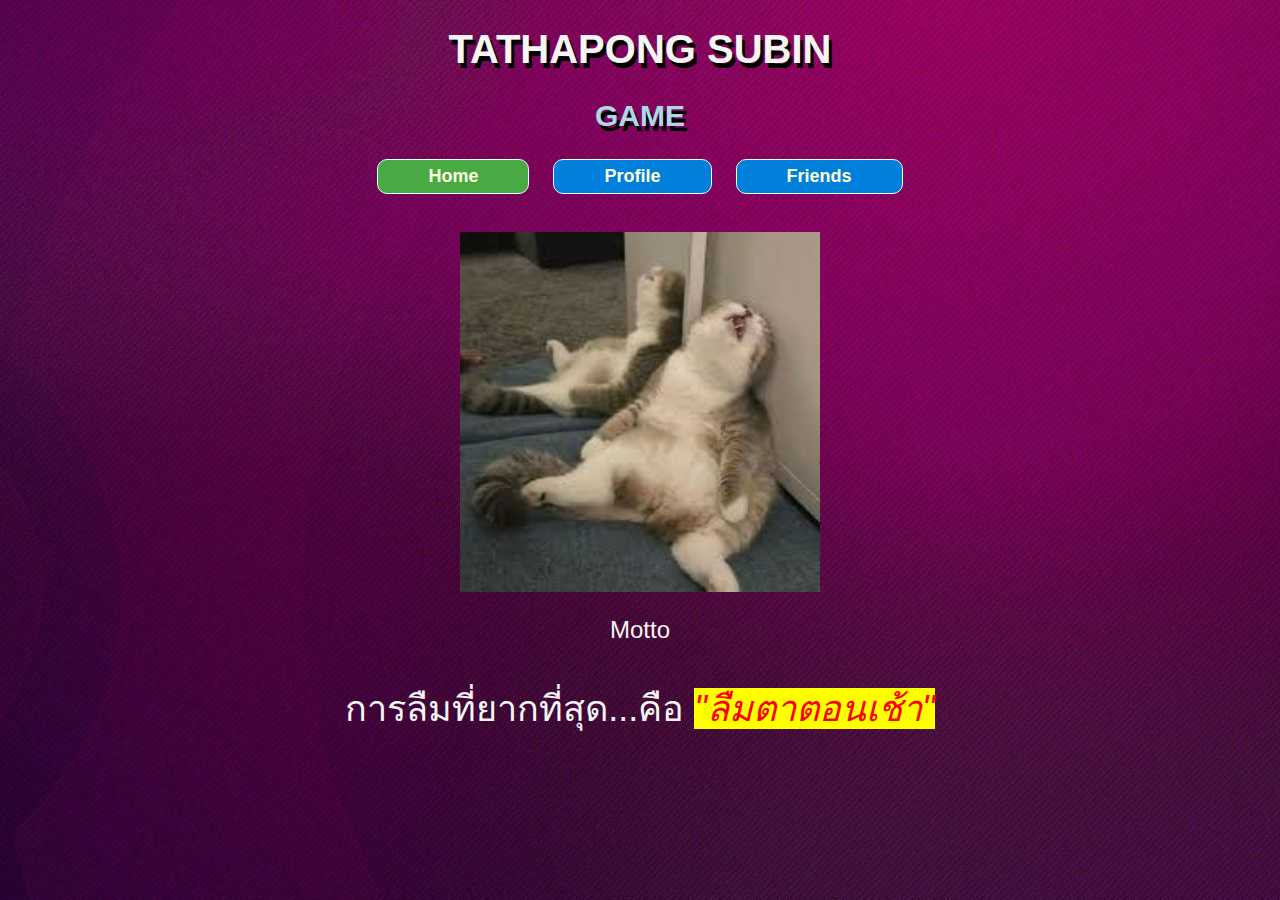
<file: 1. HTML/Homework_1/index.html>
<!DOCTYPE html>
<html lang="en">
<head>
    <meta charset="UTF-8">
    <meta http-equiv="X-UA-Compatible" content="IE=edge">
    <meta name="viewport" content="width=device-width, initial-scale=1.0">
    <title>Homepage</title>
    <style>
        body   {
                background-image: url(./bg.jpg);
                background-size:auto;
                color:whitesmoke;
                font-family:'Franklin Gothic Medium', 'Arial Narrow', Arial, sans-serif;
                text-align: center;
            }
        
        header {
            font-size: 20px;
            text-align: center;            
            text-shadow:3px 5px black;
        }
        #menu {
            color:whitesmoke;
            margin-left: auto;
            margin-right: auto;
        }
        #th1 {
            border: 1px solid lightcyan;
            padding-inline-start: 50px;
            padding-inline-end: 50px;
            padding-block-start: 6px;
            padding-block-end: 6px;
            border-radius: 10px;
            background-color: #007fdb;
            font-size: 18px;
        }
        #th2 {
            padding-inline-start: 10px;
            padding-inline-end: 10px;
        }
        a:link {
            color: lightyellow;
            background-color: transparent;
            text-decoration:none;
        }
        a:visited {
            color: lightyellow;
            background-color: transparent;
            text-decoration:none;
        }
        a:hover {
            color: red;
            background-color: transparent;
            text-decoration:none;
        }
        a:active {
            color: yellow;
            background-color: transparent;
            text-decoration:none;
        }
        img {
            width: 40vh;
            display: block;
            margin-left: auto;
            margin-right: auto;
        }

    </style>
</head>
<body>
    
    <header>
        <h1 id="title">TATHAPONG SUBIN</h1>
        <h2 style="color: lightblue;">GAME</h2>
    </header>
    
    <table id="menu">
        <tr>
            <th id="th1" style="background-color:#49a942 ;"><a href="./index.html">Home</a></th>
            <th id="th2"></th>
            <th id="th1"><a href="./profile.html">Profile</a></th>
            <th id="th2"></th>
            <th id="th1"><a href="./friends.html">Friends</a></th>
        </tr>
    </table>
    <br> <br>
    <img src="./index.jpg" alt="picture">
        <p style="font-size: 24px;">Motto</p>
        <p style="font-size: 36px; font-family: Arial, Helvetica, sans-serif;">การลืมที่ยากที่สุด...คือ <i style="background-color: yellow;color: red;">"ลืมตาตอนเช้า"</i></p>
</body>
</html>
</file>
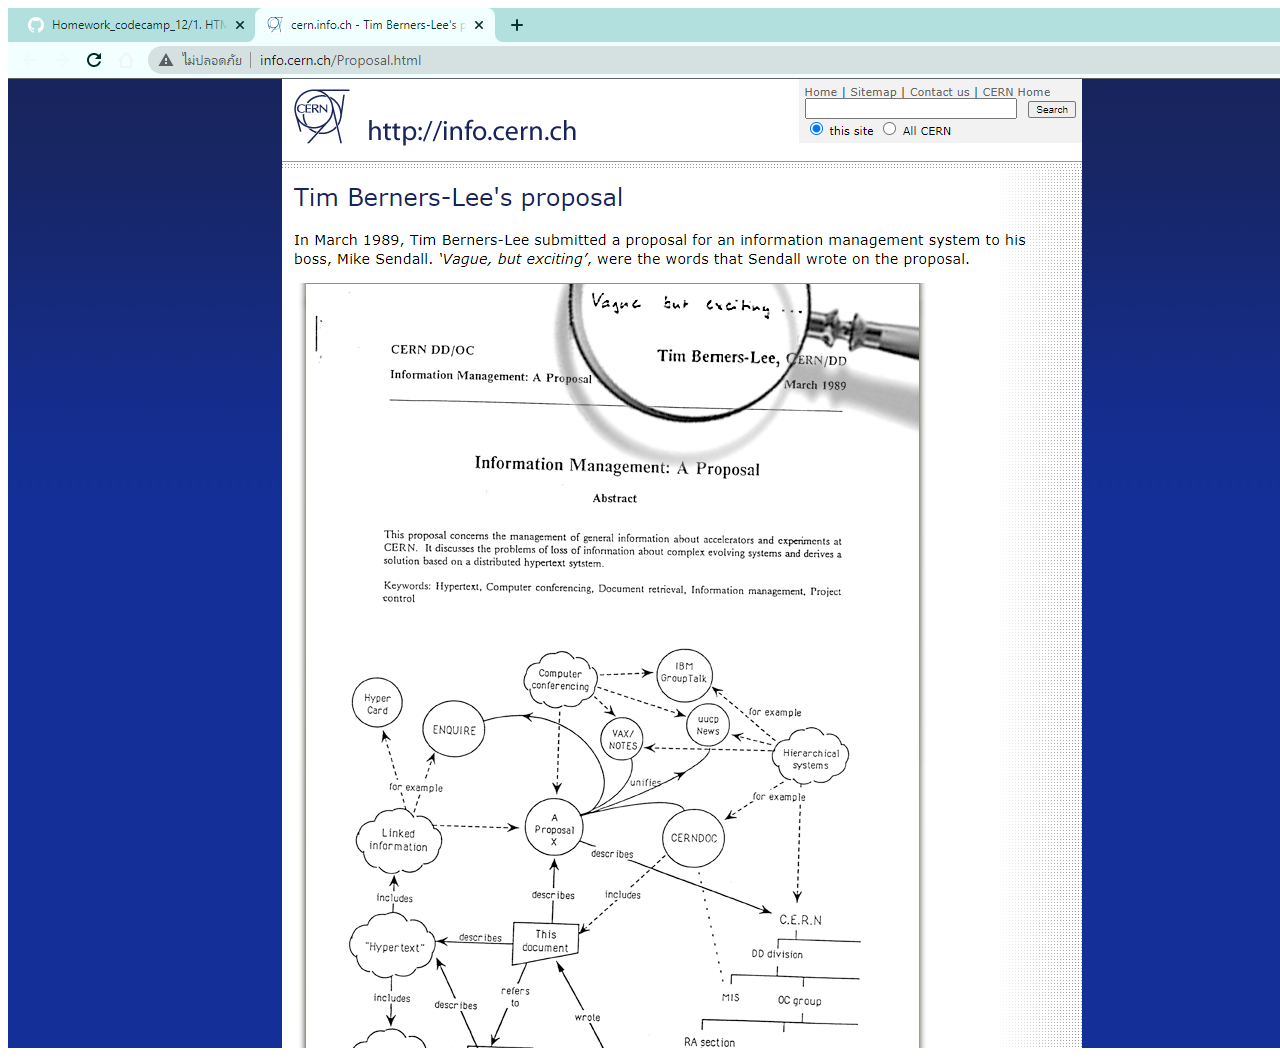
<file: 1. HTML/Lab 1/index.html>
<!DOCTYPE html>
<html lang="en">
<head>
    <meta charset="UTF-8">
    <meta http-equiv="X-UA-Compatible" content="IE=edge">
    <meta name="viewport" content="width=device-width, initial-scale=1.0">
    <title>Document</title>
</head>
<body>
    <img src="Capture.PNG" alt="Capture">
</body>
</html>
</file>
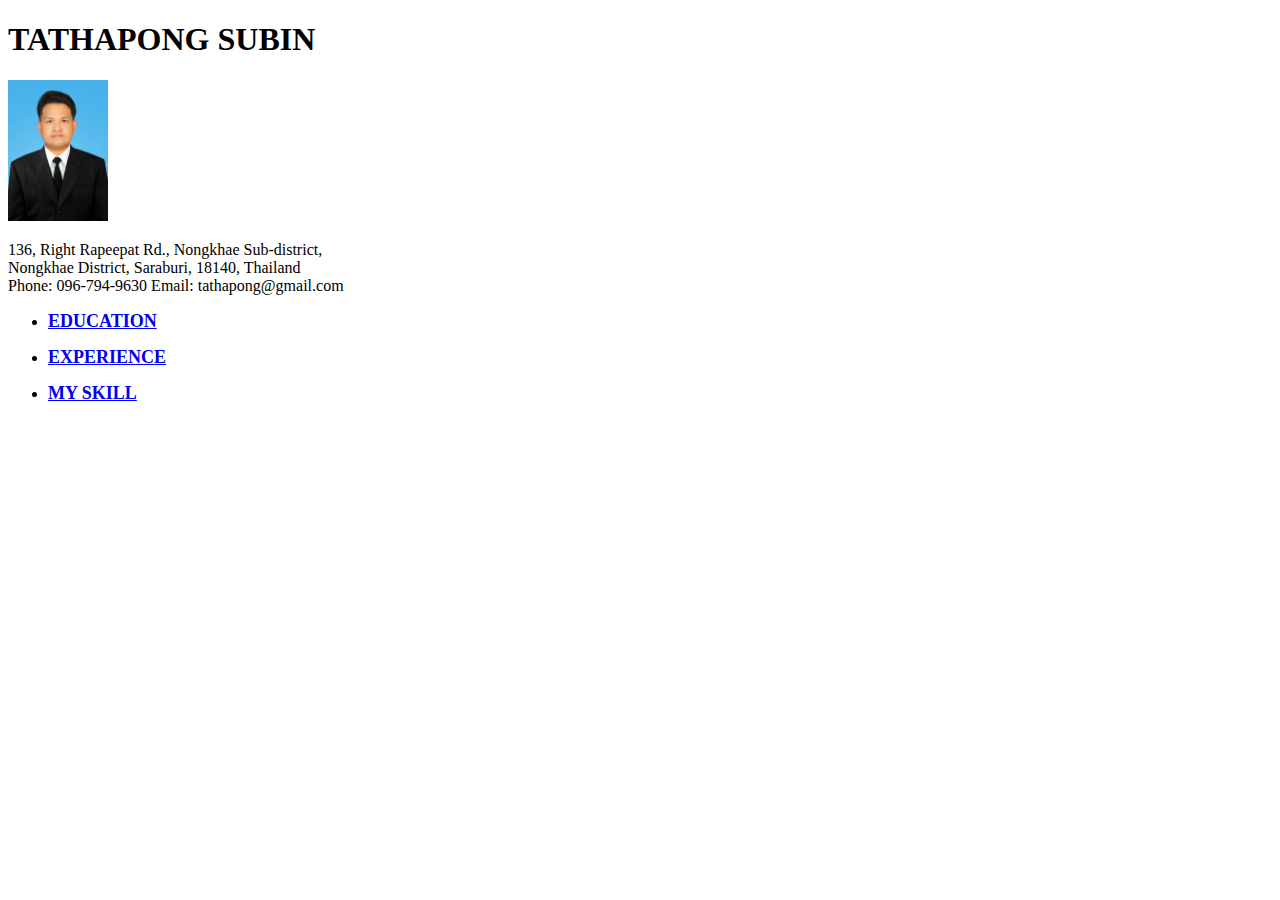
<file: 1. HTML/Resume/index.html>
<!DOCTYPE html>
<html lang="en">
<head>
    <meta charset="UTF-8">
    <meta http-equiv="X-UA-Compatible" content="IE=edge">
    <meta name="viewport" content="width=device-width, initial-scale=1.0">
    <title>My Resume</title>
</head>
<body>
    <h1>TATHAPONG SUBIN</h1>
    <img src="Profile.jpg" width ="100" heigh="100" alt="Profile">
    <p>136, Right Rapeepat Rd., Nongkhae Sub-district, <br>
        Nongkhae District, Saraburi, 18140, Thailand <br>
        Phone: 096-794-9630 Email: tathapong@gmail.com 
    </p>
    <ul>
        <li><h2 style="font-size: 18px;"><a href="education.html">EDUCATION</a></h2></li>
        <li><h2 style="font-size: 18px;"><a href="experience.html">EXPERIENCE</a></h2></li>
        <li><h2 style="font-size: 18px;"><a href="skill.html">MY SKILL</a></h2></li>
    </ul>
</body>
</html>
</file>
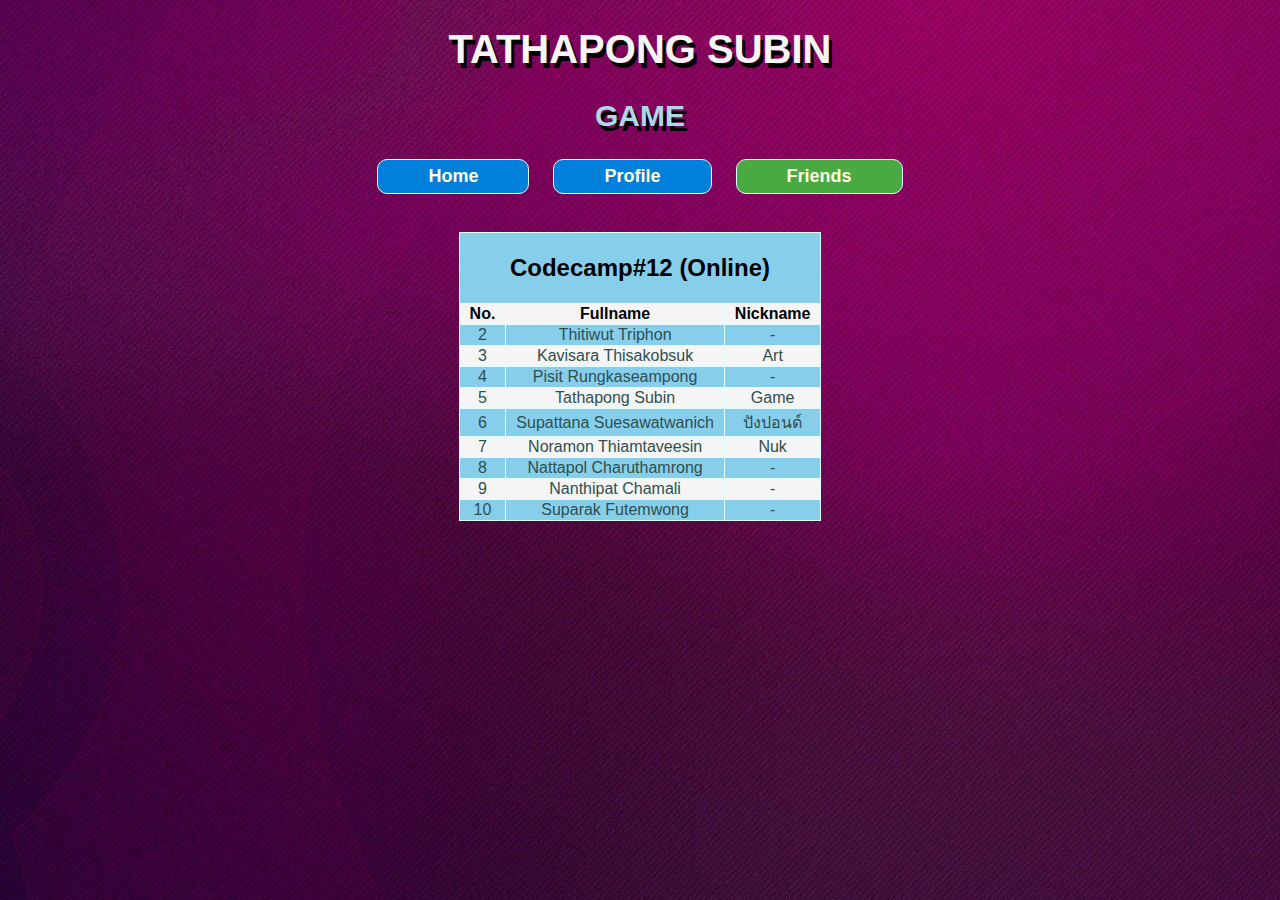
<file: 1. HTML/Homework_1/friends.html>
<!DOCTYPE html>
<html lang="en">
<head>
    <meta charset="UTF-8">
    <meta http-equiv="X-UA-Compatible" content="IE=edge">
    <meta name="viewport" content="width=device-width, initial-scale=1.0">
    <title>Friends</title>
    <style>
        body   {
                background-image: url(./bg.jpg);
                background-size:auto;
                color:whitesmoke;
                font-family:'Franklin Gothic Medium', 'Arial Narrow', Arial, sans-serif;
                text-align: center;
            }
        
        header {
            font-size: 20px;
            text-align: center;            
            text-shadow:3px 5px black;
        }
        #menu {
            color:whitesmoke;
            margin-left: auto;
            margin-right: auto;
        }
        #th1 {
            border: 1px solid lightcyan;
            padding-inline-start: 50px;
            padding-inline-end: 50px;
            padding-block-start: 6px;
            padding-block-end: 6px;
            border-radius: 10px;
            background-color: #007fdb;
            font-size: 18px;
        }
        #th2 {
            padding-inline-start: 10px;
            padding-inline-end: 10px;
        }
        a:link {
            color: lightyellow;
            background-color: transparent;
            text-decoration:none;
        }
        a:visited {
            color: lightyellow;
            background-color: transparent;
            text-decoration:none;
        }
        a:hover {
            color: red;
            background-color: transparent;
            text-decoration:none;
        }
        a:active {
            color: yellow;
            background-color: transparent;
            text-decoration:none;
        }
        table.tb {
            margin-left: auto;
            margin-right: auto;
            border-collapse: collapse;
            background-color: whitesmoke;
            
        }
        .tb tr:nth-child(odd) {
            background-color: skyblue;
            
        }
        .tb th {
            border: 1px solid lightcyan;
            padding-left: 10px;
            padding-right: 10px;
            
            color: black;
        }
        .tb td {
            border: 1px solid lightcyan;
            padding-left: 10px;
            padding-right: 10px;
            color: darkslategrey ;
        }
    </style>
</head>
<body>
    
    <header>
        <h1 id="title">TATHAPONG SUBIN</h1>
        <h2 style="color: lightblue;">GAME</h2>
    </header>
    
    <table id="menu">
        <tr>
            <th id="th1"><a href="./index.html">Home</a></th>
            <th id="th2"></th>
            <th id="th1"><a href="./profile.html">Profile</a></th>
            <th id="th2"></th>
            <th id="th1" style="background-color:#49a942;"><a href="./friends.html">Friends</a></th>
        </tr>
    </table>
    <br> <br>

    <table class="tb">
        <tr>
            <th colspan="3"><h2>Codecamp#12 (Online)</h2></th>
        </tr>
        <tr>
            <th>No.</th>
            <th>Fullname</th>
            <th>Nickname</th>
        </tr>
        <tr>
            <td>2</td>
            <td>Thitiwut Triphon</td>
            <td>-</td>
        </tr>
        <tr>
            <td>3</td>
            <td>Kavisara Thisakobsuk</td>
            <td>Art</td>
        </tr>
        <tr>
            <td>4</td>
            <td>Pisit Rungkaseampong</td>
            <td>-</td>
        </tr>
        <tr>
            <td>5</td>
            <td>Tathapong Subin</td>
            <td>Game</td>
        </tr>
        <tr>
            <td>6</td>
            <td>Supattana Suesawatwanich</td>
            <td>ปังปอนด์</td>
        </tr>
        <tr>
            <td>7</td>
            <td>Noramon Thiamtaveesin</td>
            <td>Nuk</td>
        </tr>
        <tr>
            <td>8</td>
            <td>Nattapol Charuthamrong</td>
            <td>-</td>
        </tr>
        <tr>
            <td>9</td>
            <td>Nanthipat Chamali</td>
            <td>-</td>
        </tr>
        <tr>
            <td>10</td>
            <td>Suparak Futemwong</td>
            <td>-</td>
        </tr>
    </table>

</body>
</html>
</file>
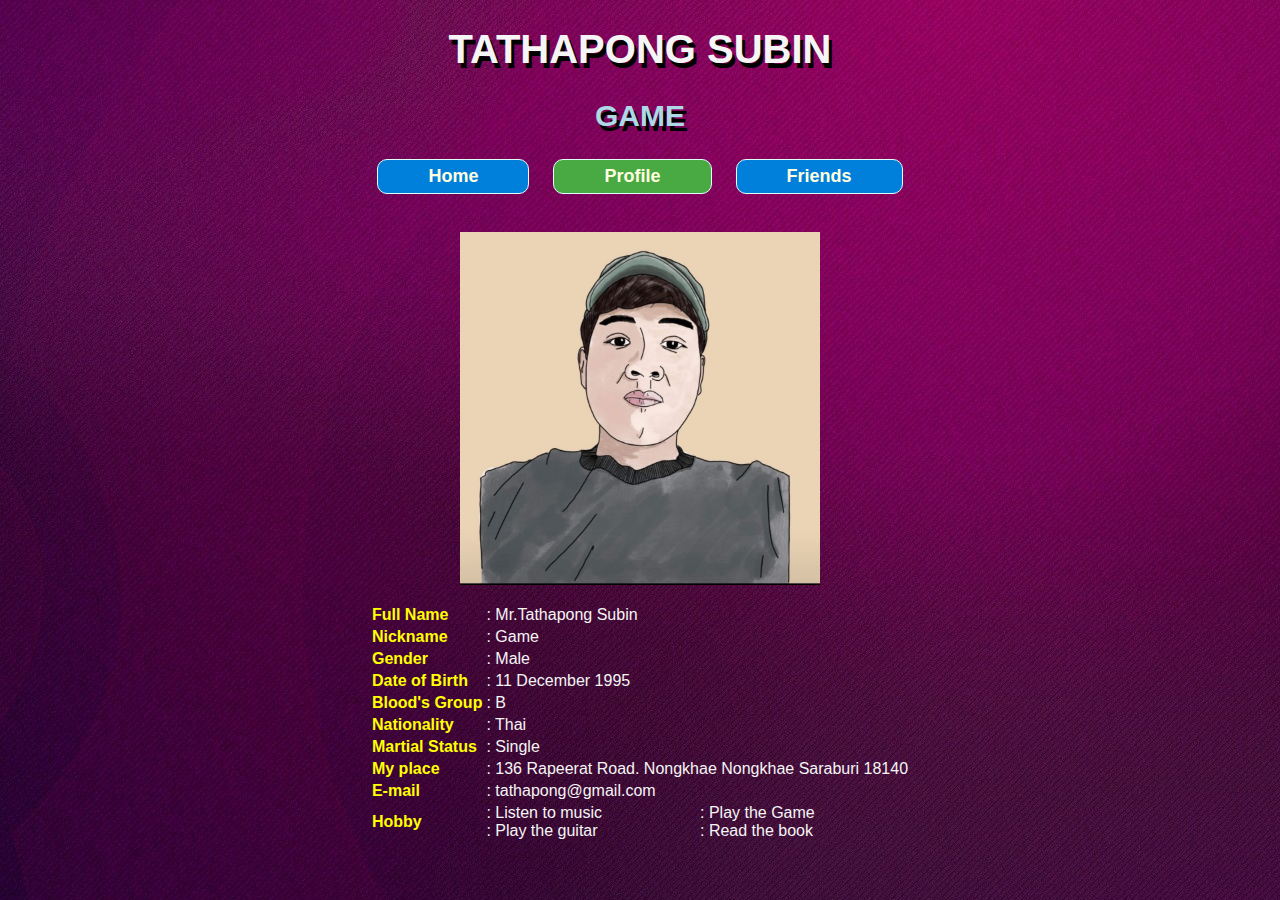
<file: 1. HTML/Homework_1/profile.html>
<!DOCTYPE html>
<html lang="en">
<head>
    <meta charset="UTF-8">
    <meta http-equiv="X-UA-Compatible" content="IE=edge">
    <meta name="viewport" content="width=device-width, initial-scale=1.0">
    <title>Profile</title>
    <style>
        body   {
                background-image: url(./bg.jpg);
                background-size:auto;
                color:whitesmoke;
                font-family:'Franklin Gothic Medium', 'Arial Narrow', Arial, sans-serif;
                
            }
        
        header {
            font-size: 20px;
            text-align: center;            
            text-shadow:3px 5px black;
        }
        #menu {
            color:whitesmoke;
            margin-left: auto;
            margin-right: auto;
        }
        #th1 {
            border: 1px solid lightcyan;
            padding-inline-start: 50px;
            padding-inline-end: 50px;
            padding-block-start: 6px;
            padding-block-end: 6px;
            border-radius: 10px;
            background-color: #007fdb;
            font-size: 18px;
        }
        #th2 {
            padding-inline-start: 10px;
            padding-inline-end: 10px;
        }
        a:link {
            color: lightyellow;
            background-color: transparent;
            text-decoration:none;
        }
        a:visited {
            color: lightyellow;
            background-color: transparent;
            text-decoration:none;
        }
        a:hover {
            color: red;
            background-color: transparent;
            text-decoration:none;
        }
        a:active {
            color: yellow;
            background-color: transparent;
            text-decoration:none;
        }
        img {
            width: 40vh;
            display: block;
            margin-left: auto;
            margin-right: auto;
        }
        table.tb {
            margin-left: auto;
            margin-right: auto;
        }
        .tb th {
            color: yellow;
            text-align: left;
        }
        .tb td {
            text-align: left;
        }

        
        
    </style>
</head>
<body>
    
    <header>
        <h1 id="title">TATHAPONG SUBIN</h1>
        <h2 style="color: lightblue;">GAME</h2>
    </header>
    
    <table id="menu">
        <tr>
            <th id="th1"><a href="./index.html">Home</a></th>
            <th id="th2"></th>
            <th id="th1" style="background-color:#49a942;"><a href="./profile.html">Profile</a></th>
            <th id="th2"></th>
            <th id="th1"><a href="./friends.html">Friends</a></th>
        </tr>
    </table>
    <br> <br>
    <img src="./profile.jpg" alt="Game profile">
    <br>
    <table class="tb">
        <tr>
            <th>Full Name</th>
            <td colspan="2">: Mr.Tathapong Subin</td>
        </tr>
        <tr>
            <th>Nickname</th>
            <td colspan="2">: Game</td>
        </tr>
        <tr>
            <th>Gender</th>
            <td colspan="2">: Male</td>
        </tr>
        <tr>
            <th>Date of Birth</th>
            <td colspan="2">: 11 December 1995</td>
        </tr>
        <tr>
            <th>Blood's Group</th>
            <td colspan="2">: B</td>
        </tr>
        <tr>
            <th>Nationality</th>
            <td colspan="2">: Thai</td>
        </tr>
        <tr>
            <th>Martial Status</th>
            <td colspan="2">: Single</td>
        </tr>
        <tr>
            <th>My place</th>
            <td colspan="2">: 136 Rapeerat Road. Nongkhae Nongkhae Saraburi 18140</td>
        </tr>
        <tr>
            <th>E-mail</th>
            <td colspan="2">: tathapong@gmail.com</td>
        </tr>
        <tr>
            <th>Hobby</th>
            <td>
                : Listen to music <br>
                : Play the guitar
            </td>
            <td>
                : Play the Game  <br>
                : Read the book
            </td>
        </tr>
    </table>


</body>
</html>
</file>
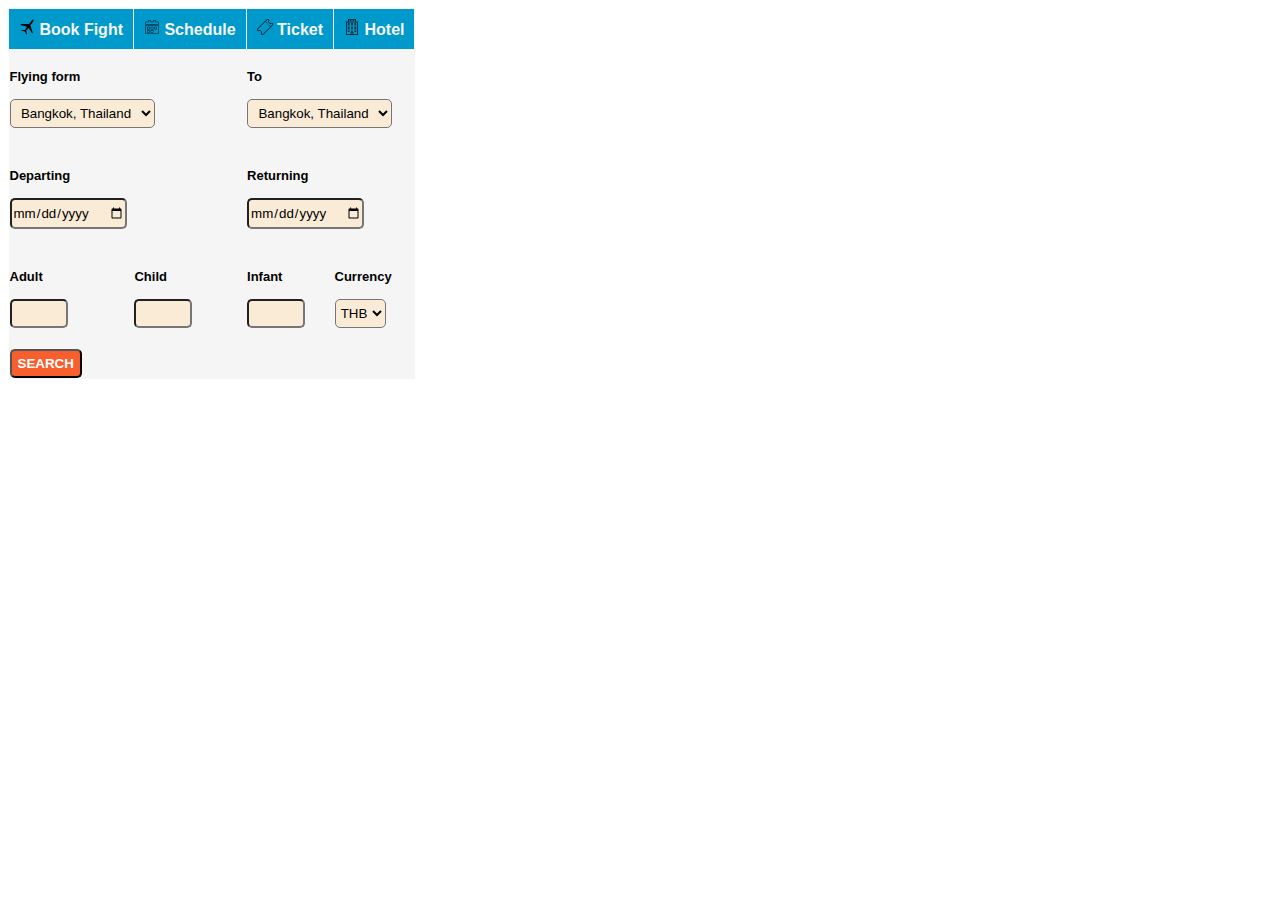
<file: 1. HTML/Homework_2/booking.html>
<!DOCTYPE html>
<html lang="en">
<head>
    <meta charset="UTF-8">
    <meta http-equiv="X-UA-Compatible" content="IE=edge">
    <meta name="viewport" content="width=device-width, initial-scale=1.0">
    <title>Booking</title>

    <style>
        *{
            font-family: 'Lucida Sans', 'Lucida Sans Regular', 'Lucida Grande', 'Lucida Sans Unicode', Geneva, Verdana, sans-serif;
        }
        table {
            border-collapse: collapse;
            
            
        }
        th {
            border-top: 1px solid whitesmoke;
            border-left: 1px solid whitesmoke;
            border-right: 1px solid whitesmoke;
            padding: 10px;
            background-color: #0099CC;
            color: whitesmoke;
        }
        td {
            font-family:Arial, Helvetica, sans-serif;
            /* border: 1px solid skyblue; */
            background-color: whitesmoke;
            font-weight: bold;
            font-size: 13px;
            /* text-decoration: underline; */
        }
        select {
            padding-block: 5px;
            text-align: center;
            border-radius: 5px;
            background-color: antiquewhite;
        }
        input[type="date"]{
            padding-block: 5px;
            border-radius: 5px;
            background-color: antiquewhite;
        }
        input[type="number"] {
            background-color: antiquewhite;
            padding-block: 5px;
            border-radius: 5px;
            text-align: center;
        }
        input[type="submit"] {
            background-color: #F7602E;
            color: white;
            font-weight: bold;
            
            padding-block: 5px;
            border-radius: 5px;
            text-align: center;
        }

    </style>
</head>
<body>
    <form action="">
        <Table>
            <tr>
                <th><img src="./plane_icon.png" style="height: 1em;"> Book Fight</th>
                <th><img src="./calendar_icon.png" style="height: 1em;"> Schedule</th>
                <th><img src="./ticket_icon.png" style="height: 1em;"> Ticket</th>
                <th><img src="./hotel_icon.png" style="height: 1em;"> Hotel</th>
            </tr>
            <tr>
                <td colspan="2"  style="padding-top: 20px; padding-bottom: 20px;">
                    Flying form <br> <br>
                    <select name="from" id="from">
                        <option value="Bangkok">Bangkok, Thailand</option>
                        <option value="Phuket">Phuket, Thailand</option>
                        <option value="Hatyai">Hatyai, Thailand</option>
                        <option value="Chiangmai">Chiangmai, Thailand</option>
                        <option value="Chiangrai">Chiangrai, Thailand</option>
                    </select>
                
                </td>
                <td colspan="2" style="padding-top: 20px; padding-bottom: 20px;">
                    To <br> <br>
                    <select name="from" id="from">
                        <option value="Bangkok">Bangkok, Thailand</option>
                        <option value="Phuket">Phuket, Thailand</option>
                        <option value="Hatyai">Hatyai, Thailand</option>
                        <option value="Chiangmai">Chiangmai, Thailand</option>
                        <option value="Chiangrai">Chiangrai, Thailand</option>
                    </select>
                </td>

            </tr>
            <tr>
                <td colspan="2"  style="padding-top: 20px; padding-bottom: 20px;">
                    Departing <br> <br>
                    <input type="date" name="departing" id="departing">
                </td>
                <td colspan="2"  style="padding-top: 20px; padding-bottom: 20px;">
                    Returning <br> <br>
                    <input type="date" name="returning" id="returning">
                </td> 
            </tr>
            <tr>
                <td>
                    Adult <br><br>
                    <input type="number" id="adult" name="adult" min="0" max="10" style="width: 50px;"> <br>
                </td>
                <td>
                    Child <br><br>
                    <input type="number" id="child" name="child" min="0" max="10" style="width: 50px;"> <br>
                </td>
                <td>
                    Infant <br><br>
                    <input type="number" id="infant" name="infant" min="0" max="10" style="width: 50px;"> <br>
                </td>
                <td style="padding-top: 20px; padding-bottom: 20px;">
                    Currency <br> <br>
                    <select name="currency" id="currency">
                        <option value="Baht">THB</option>
                        <option value="Dollar">USD</option>
                        <option value="Yaun">CNY</option>
                        <option value="Yen">JPY</option>
                        <option value="Euro">EUR</option>
                    </select>
                </td>
            </tr>

            <tr>
                <td colspan="4">
                    <input type="submit" value="SEARCH">
                </td>
            </tr>
        </Table>
    </form>
</body>
</html>
</file>
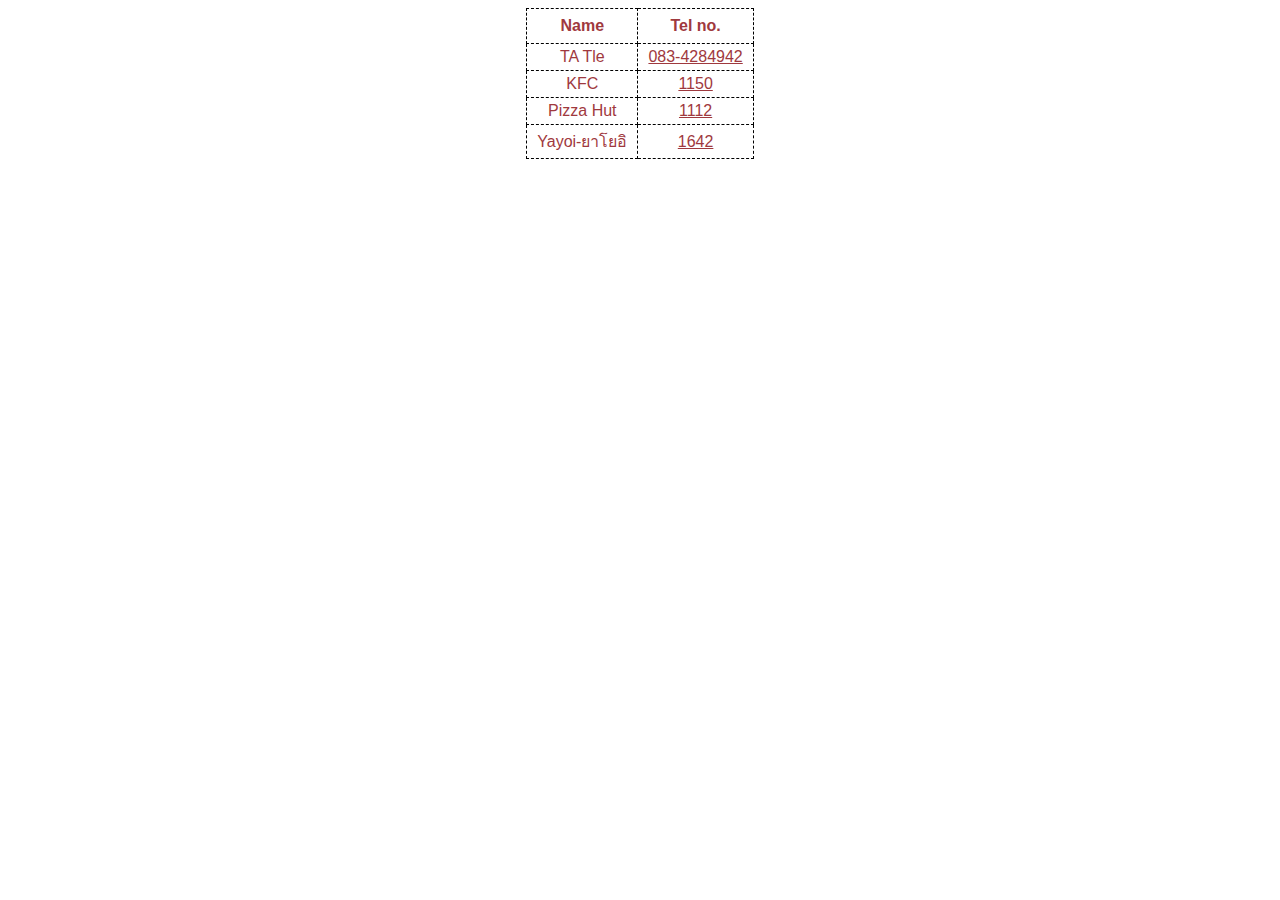
<file: 1. HTML/Homework_3/Phonebook.html>
<!DOCTYPE html>
<html lang="en">
<head>
    <meta charset="UTF-8">
    <meta http-equiv="X-UA-Compatible" content="IE=edge">
    <meta name="viewport" content="width=device-width, initial-scale=1.0">
    <title>Phonebook</title>
    <style>
        table {
            border-collapse: collapse;
            margin-left: auto;
            margin-right: auto;
            font-family: Arial, Helvetica, sans-serif;
        }
        td, th {
            border: 1px dashed black;
            padding-inline: 10px;
            color: #9F393E;
        }
        th {
            text-align: center;
            padding-block: 8px;
        }
        td {
            text-align: center;
            padding-block: 4px;
        }
        #col2 {
            text-decoration: underline;
        }
    </style>
</head>
<body>
    <table>
        <tr>
            <th>Name</th>
            <th>Tel no.</th>
        </tr>
        <tr>
            <td>TA Tle</td>
            <td id="col2">083-4284942</td>
        </tr>
        <tr>
            <td>KFC</td>
            <td id="col2">1150</td>
        </tr>
        <tr>
            <td>Pizza Hut</td>
            <td id="col2">1112</td>
        </tr>
        <tr>
            <td>Yayoi-ยาโยอิ</td>
            <td id="col2">1642</td>
        </tr>
    </table>
</body>
</html>
</file>
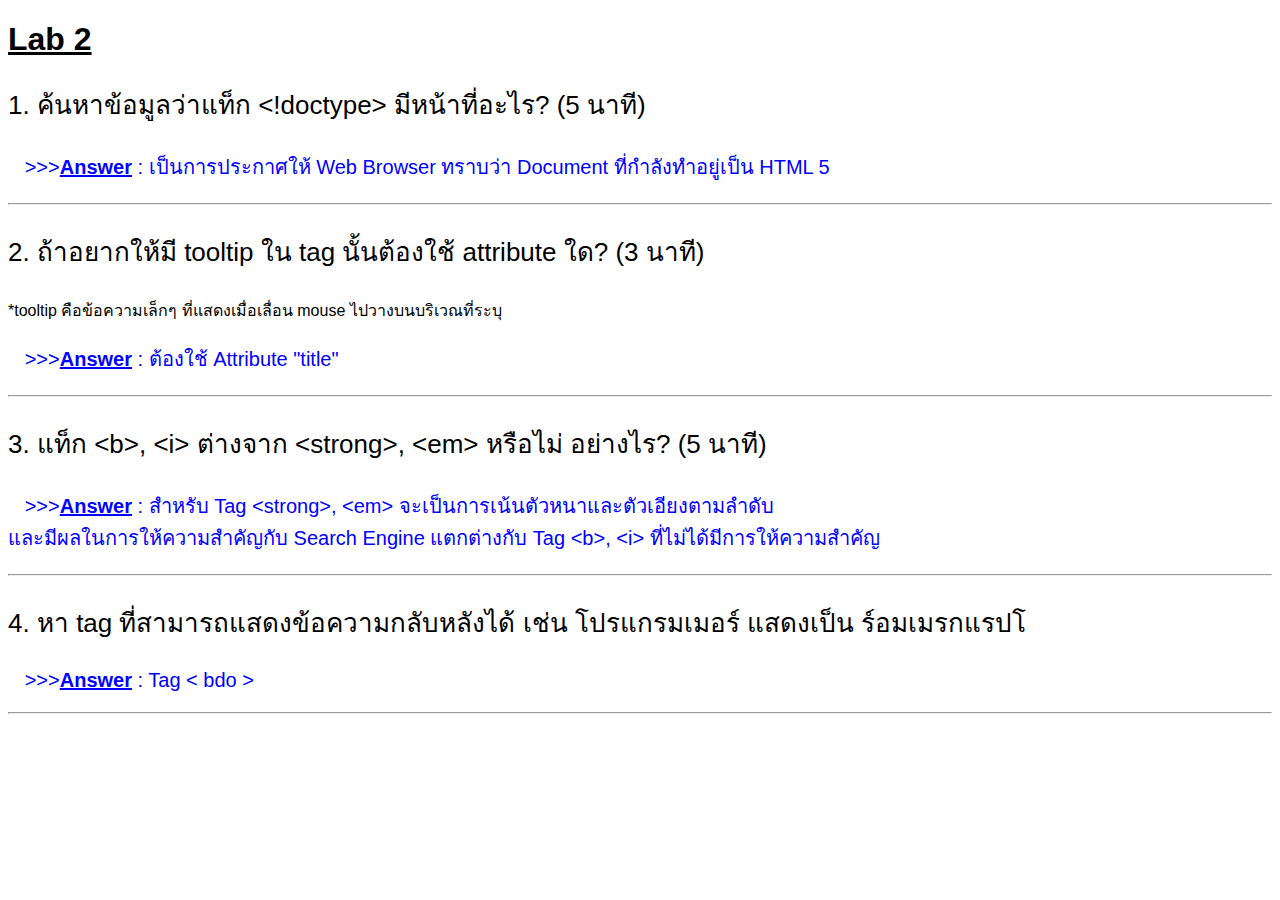
<file: 1. HTML/Lab 2/lab2.html>
<!DOCTYPE html>
<html lang="en">
 
<head>
    <meta charset="UTF-8">
    <meta http-equiv="X-UA-Compatible" content="IE=edge">
    <meta name="viewport" content="width=device-width, initial-scale=1.0">
    <title>Lab 2</title>
</head>
<body style="font-family: Verdana, Geneva, Tahoma, sans-serif;">
    <h1><ins><strong>Lab 2</strong></ins></h1>
        <p style="font-size: 26px;">
            1. ค้นหาข้อมูลว่าแท็ก &lt;!doctype&gt; มีหน้าที่อะไร? (5 นาที) <br>
            <p style="font-size: 20px;color: blue;">&nbsp;&nbsp;&nbsp;&gt;&gt;&gt;<b><ins>Answer</ins></b> : เป็นการประกาศให้ Web Browser ทราบว่า Document ที่กำลังทำอยู่เป็น HTML 5</p>
        </p><hr>
        <p style="font-size: 26px;">
            2. ถ้าอยากให้มี tooltip ใน tag นั้นต้องใช้ attribute ใด? (3 นาที) <br>
            <p style="font-size: 16px;">*tooltip คือข้อความเล็กๆ ที่แสดงเมื่อเลื่อน mouse ไปวางบนบริเวณที่ระบุ</p>
            <p style="font-size: 20px;color: blue;">&nbsp;&nbsp;&nbsp;&gt;&gt;&gt;<b><ins>Answer</ins></b> : ต้องใช้ Attribute "title"</p>
        </p><hr>
        <p style="font-size: 26px;">
            3. แท็ก &lt;b&gt;, &lt;i&gt; ต่างจาก &lt;strong&gt;, &lt;em&gt; หรือไม่ อย่างไร? (5 นาที) <br>
            <p style="font-size: 20px;color: blue;">&nbsp;&nbsp;&nbsp;&gt;&gt;&gt;<b><ins>Answer</ins></b> : สำหรับ Tag &lt;strong&gt;, &lt;em&gt; จะเป็นการเน้นตัวหนาและตัวเอียงตามลำดับ <br>
                และมีผลในการให้ความสำคัญกับ Search Engine แตกต่างกับ Tag &lt;b&gt;, &lt;i&gt; ที่ไม่ได้มีการให้ความสำคัญ
            </p>
        </p><hr>
        <p style="font-size: 26px;">
            4. หา tag ที่สามารถแสดงข้อความกลับหลังได้ เช่น โปรแกรมเมอร์ แสดงเป็น ร์อมเมรกแรปโ <br>
            <p style="font-size: 20px;color: blue;">&nbsp;&nbsp;&nbsp;&gt;&gt;&gt;<b><ins>Answer</ins></b> : Tag &lt; bdo &gt;<br>
                
            </p>
        </p><hr>

        

    
</body>
</html>
</file>
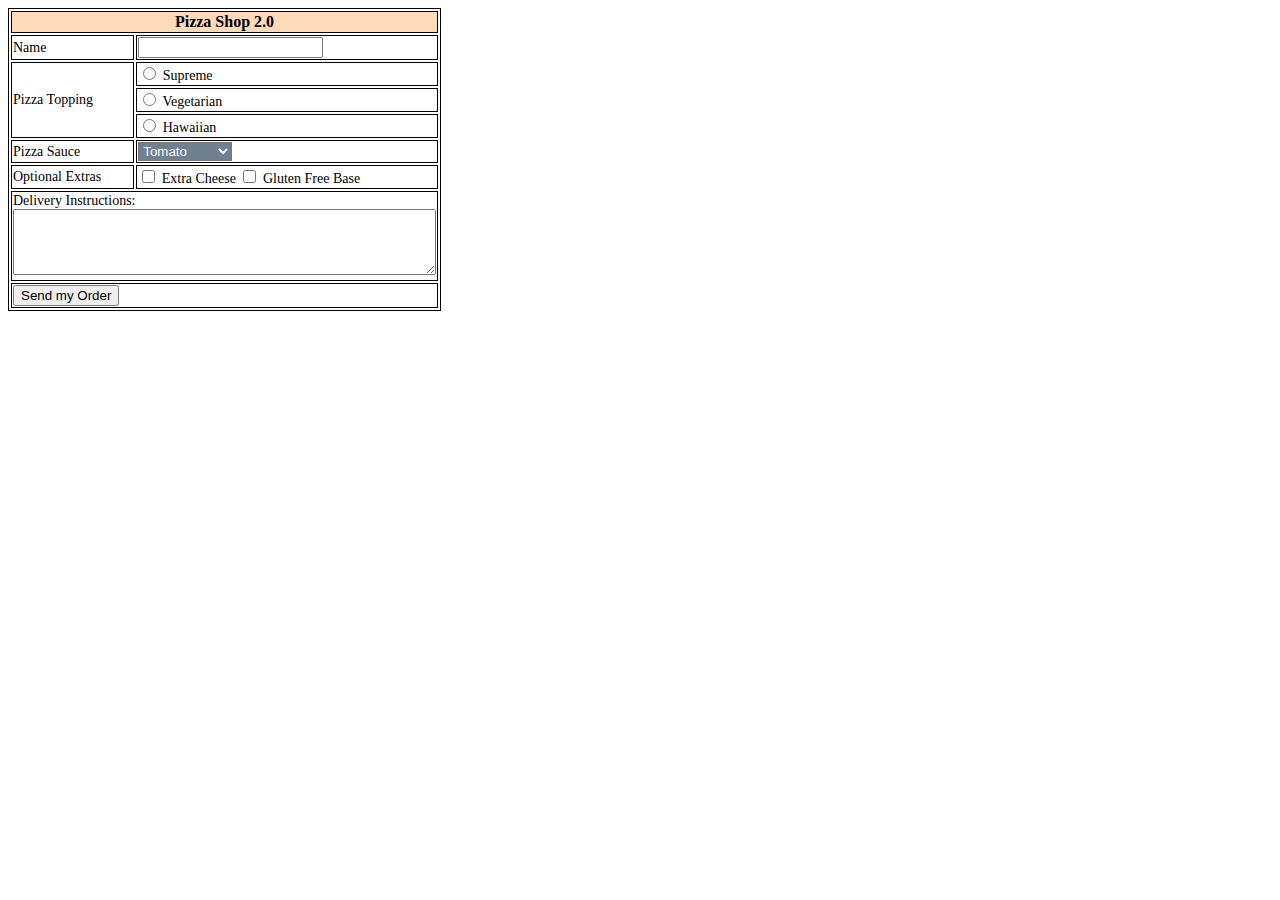
<file: 1. HTML/Lab 3/Lab3.html>
<!DOCTYPE html>
<html lang="en">
<head>
    <meta charset="UTF-8">
    <meta http-equiv="X-UA-Compatible" content="IE=edge">
    <meta name="viewport" content="width=device-width, initial-scale=1.0">
    <title>Lab 3</title>

    <style>
        
        table {
            border: 0.5px solid black;
            
            
        }
        td,th {
            border: 0.5px solid black;
        }
        th {
            background-color: peachpuff;
        }
        td {
            font-size: 14px;
        }
        td[col="1"] {
            background-color: aquamarine;
        }

        select {
            background-color: slategray;
            color: aliceblue;
        }
            
        
    </style>
</head>
<body>
    <table>
        <tr>
            <th colspan="2">Pizza Shop 2.0</th>
        </tr>

        <tr>
            <td><label for="name">Name</label></td>
            <td><input type="text" id="name" name="name" value=""></td>
        </tr>

        <tr>
            <td rowspan="3"><label for="topping">Pizza Topping</label></td>
            <td>
                <input type="radio" id="supreme" name="topping" value="Supreme">
                <label for="supreme">Supreme</label>
            </td>
        </tr>

        <tr>
            <td>
                <input type="radio" id="vegetarian" name="topping" value="Vegetarian">
                <label for="vegetarian">Vegetarian</label>
            </td>
        </tr>

        <tr>
            <td>
                <input type="radio" id="hawaiian" name="topping" value="Hawaiian">
                <label for="hawaiian">Hawaiian</label>
            </td>
        </tr>

        <tr>
            <td>Pizza Sauce</td>
            <td>
                <select name="sauce" id="sauce">
                    <option value="Tomato">Tomato</option>
                    <option value="Barbeque">Barbeque</option>
                    <option value="Mayonnaise">Mayonnaise</option>
                    <option value="Secret">Secret</option>
                </select>
            </td>
        </tr>
        
        <tr>
            <td>Optional Extras</td>
            <td>
                <input type="checkbox" id="extra1" name="extra1" value="Extra Cheese">
                <label for="extra1">Extra Cheese</label>
                <input type="checkbox" id="extra2" name="extra2" value="Gluten Free Base">
                <label for="extra2">Gluten Free Base</label>
            </td>
        </tr>

        <tr>
            <td colspan="2">
                Delivery Instructions: <br>
                
                <textarea name="instructions" id="instructions" cols="50%" rows="4"></textarea>
            </td>
        </tr>

        <tr>
            <td colspan="2"><input type="submit" value="Send my Order"></td>
        </tr>
    </table>
</body>
</html>
</file>
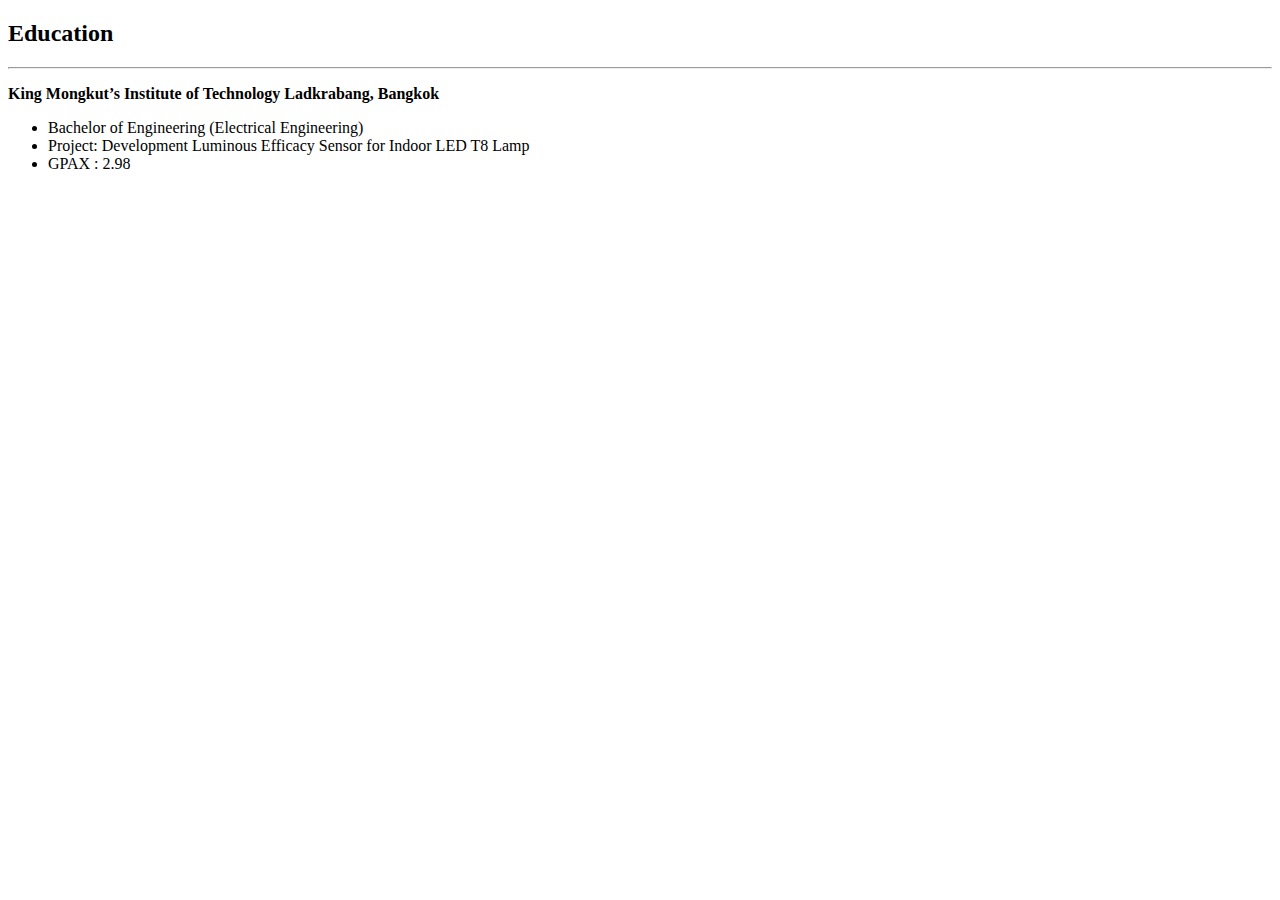
<file: 1. HTML/Resume/education.html>
<!DOCTYPE html>
<html lang="en">
<head>
    <meta charset="UTF-8">
    <meta http-equiv="X-UA-Compatible" content="IE=edge">
    <meta name="viewport" content="width=device-width, initial-scale=1.0">
    <title>Education</title>
</head>
<body style="font-family: 'Times New Roman', Times, serif;">
    <h2>Education</h2>
    <hr> 
    <p>
        <b>King Mongkut’s Institute of Technology Ladkrabang, Bangkok</b><br>
        <ul>
            <li>Bachelor of Engineering (Electrical Engineering)</li>
            <li>Project: Development Luminous Efficacy Sensor for Indoor LED T8 Lamp</li>
            <li>GPAX : 2.98</li>
        </ul>


    </p>
</body>
</html>
</file>
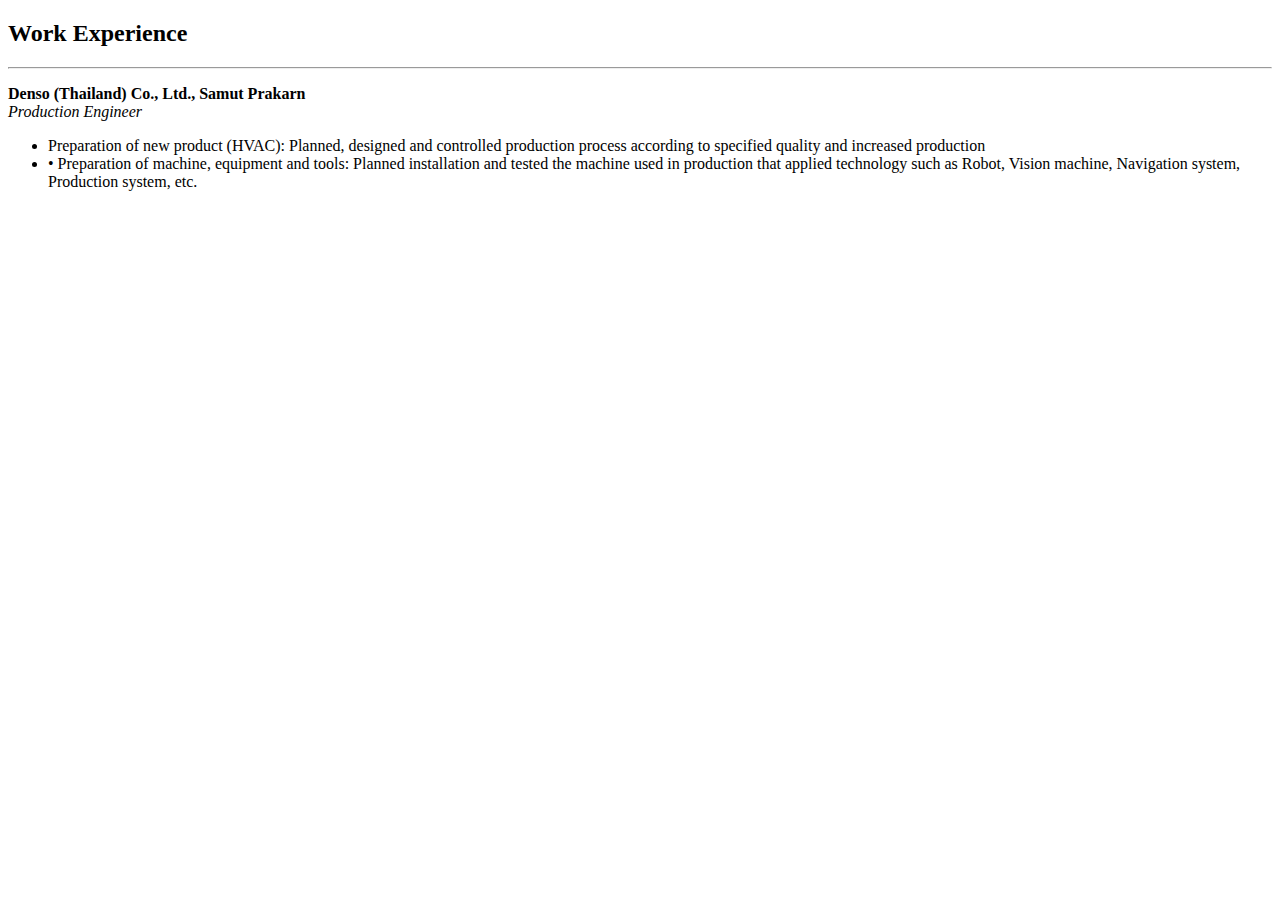
<file: 1. HTML/Resume/experience.html>
<!DOCTYPE html>
<html lang="en">
<head>
    <meta charset="UTF-8">
    <meta http-equiv="X-UA-Compatible" content="IE=edge">
    <meta name="viewport" content="width=device-width, initial-scale=1.0">
    <title>Experience</title>
</head>
<body style="font-family: 'Times New Roman', Times, serif;">
    <h2>Work Experience</h2>
    <hr>
    <p>
        <b>Denso (Thailand) Co., Ltd., Samut Prakarn</b> <br>
        <i>Production Engineer</i> <br>
        <ul>
            <li>Preparation of new product (HVAC): Planned, designed and controlled production process according to specified quality and increased production</li>
            <li>•	Preparation of machine, equipment and tools: Planned installation and tested the machine used in production that applied technology such as Robot, Vision machine, Navigation system, Production system, etc.</li>
        </ul>
    </p>
    
</body>
</html>
</file>
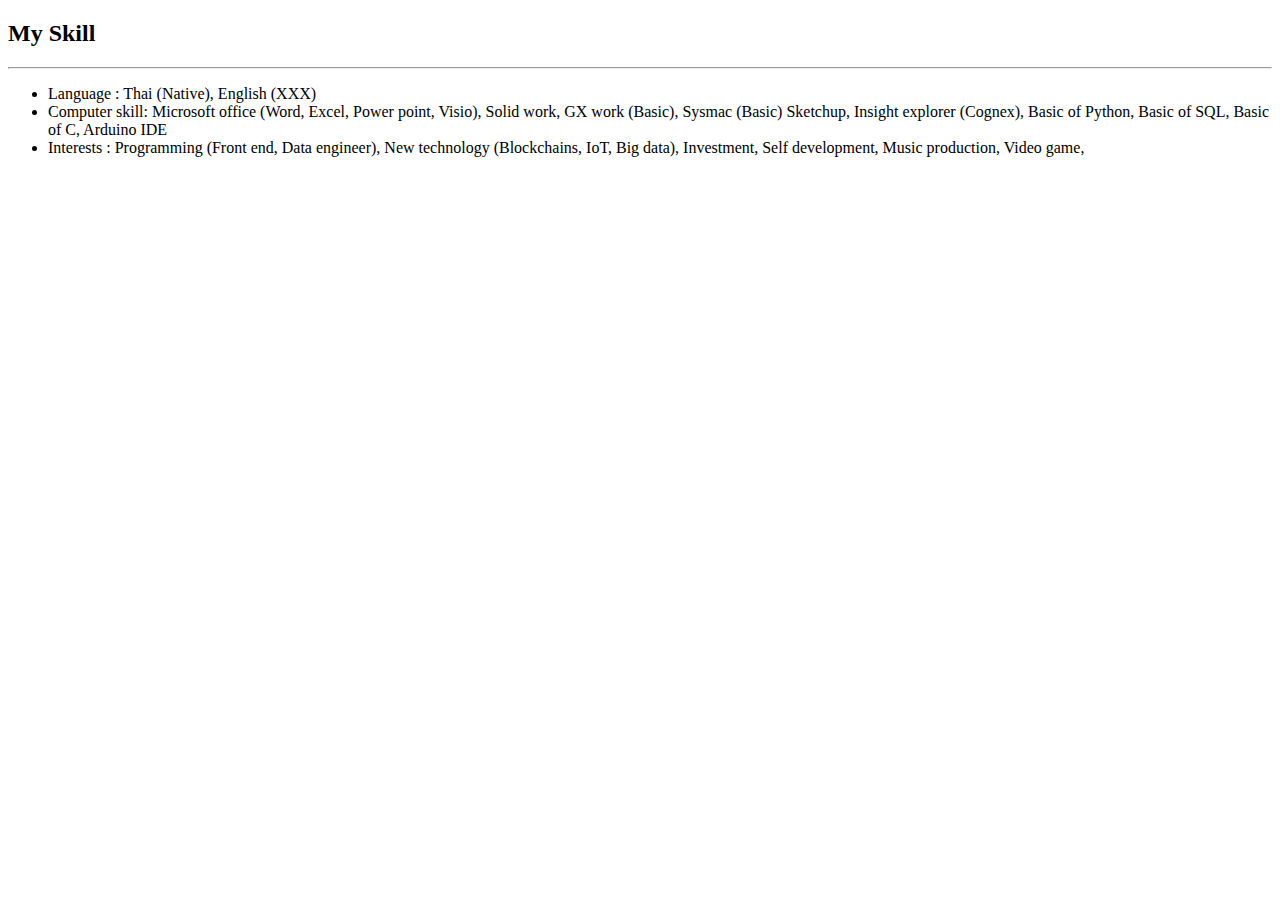
<file: 1. HTML/Resume/skill.html>
<!DOCTYPE html>
<html lang="en">
<head>
    <meta charset="UTF-8">
    <meta http-equiv="X-UA-Compatible" content="IE=edge">
    <meta name="viewport" content="width=device-width, initial-scale=1.0">
    <title>My Skill</title>
</head>
<body style="font-family: 'Times New Roman', Times, serif;">
    <h2>My Skill</h2>
    <hr>
        <ul>
            <li>Language : Thai (Native), English (XXX)</li>
            <li>Computer skill: Microsoft office (Word, Excel, Power point, Visio), Solid work, GX work (Basic), Sysmac (Basic)
                Sketchup, Insight explorer (Cognex), Basic of Python, Basic of SQL, Basic of C, Arduino IDE</li>
            <li>Interests : Programming (Front end, Data engineer), New technology (Blockchains, IoT, Big data), Investment, Self development, Music production, Video game,  </li>
        </ul>
</body>
</html>
</file>
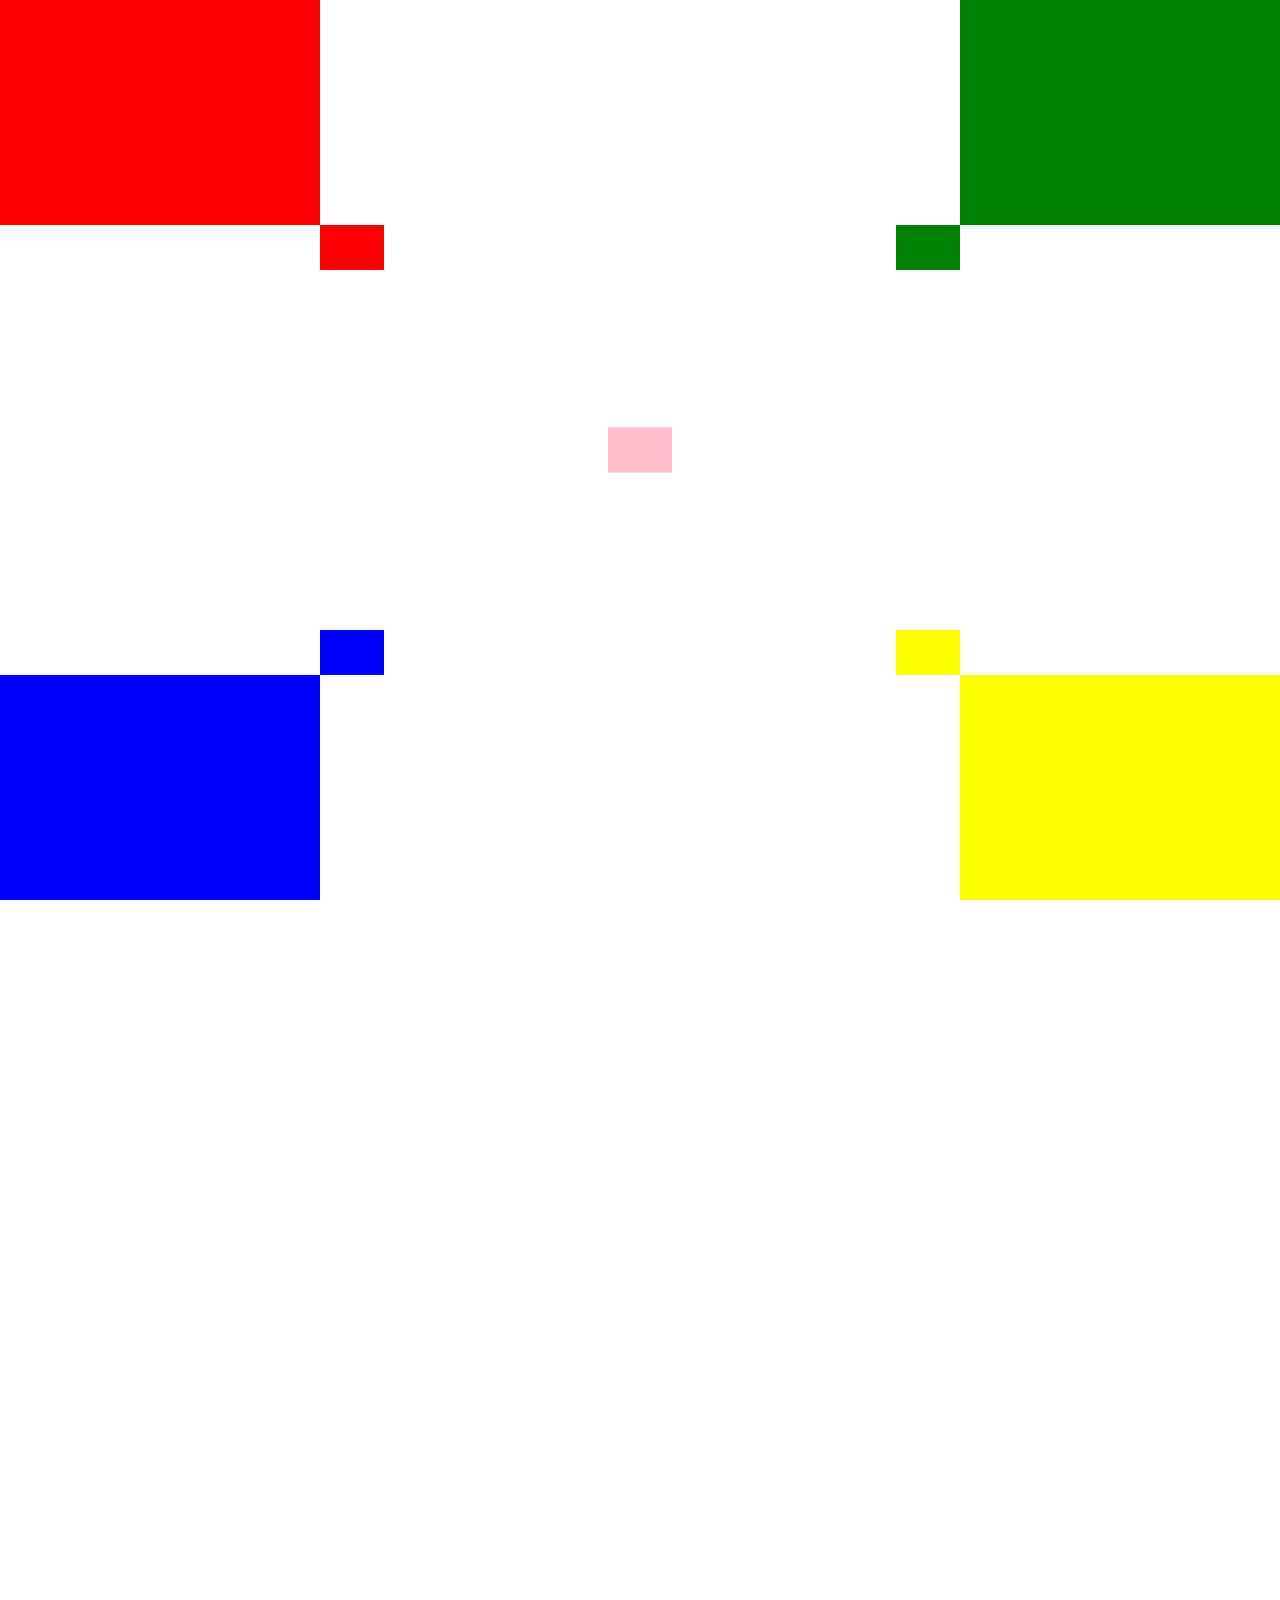
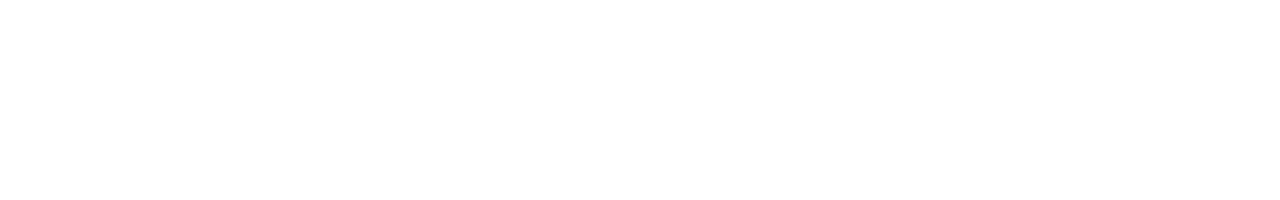
<file: 2. CSS/Homework_2/Position.html>
<!DOCTYPE html>
<html lang="en">
<head>
    <meta charset="UTF-8">
    <meta http-equiv="X-UA-Compatible" content="IE=edge">
    <meta name="viewport" content="width=device-width, initial-scale=1.0">
    <title>Document</title>
    <link rel="stylesheet" href="./Position.css">
</head>
<body>
    <div class="absolute small top left red"></div>
    <div class="absolute small top right green"></div>
    <div class="absolute small bottom left blue"></div>
    <div class="absolute small bottom right yellow"></div>
    <div class="fixed big center white">
        <div class="absolute inside top left red"></div>
        <div class="absolute inside right green"></div>
        <div class="absolute inside center pink"></div>
        <div class="absolute inside bottom left blue"></div>
        <div class="absolute inside bottom right yellow"></div>
    </div>
</body>
</html>
</file>
<file: 2. CSS/Homework_2/Position.css>
body{padding: 0;margin: 0;height: 200vh;}
.big {width: 50%;height: 50%;}
.small {width: 25%; height: 25%;}
.inside {width: 10%;height: 10%;}

.absolute {position:absolute}
.relative {position: relative;}
.fixed {position: fixed;}

.top {top: 0;}
.left {left: 0;}
.right {right: 0;}
.bottom {bottom: 0;}
.center {left: 50%;top: 50%;transform: translate(-50%, -50%)}

.red {background-color: red;}
.green {background-color: green;}
.blue {background-color: blue;}
.yellow {background-color: yellow;}
.pink {background-color: pink;}
.white {background-color: white;}
</file>
